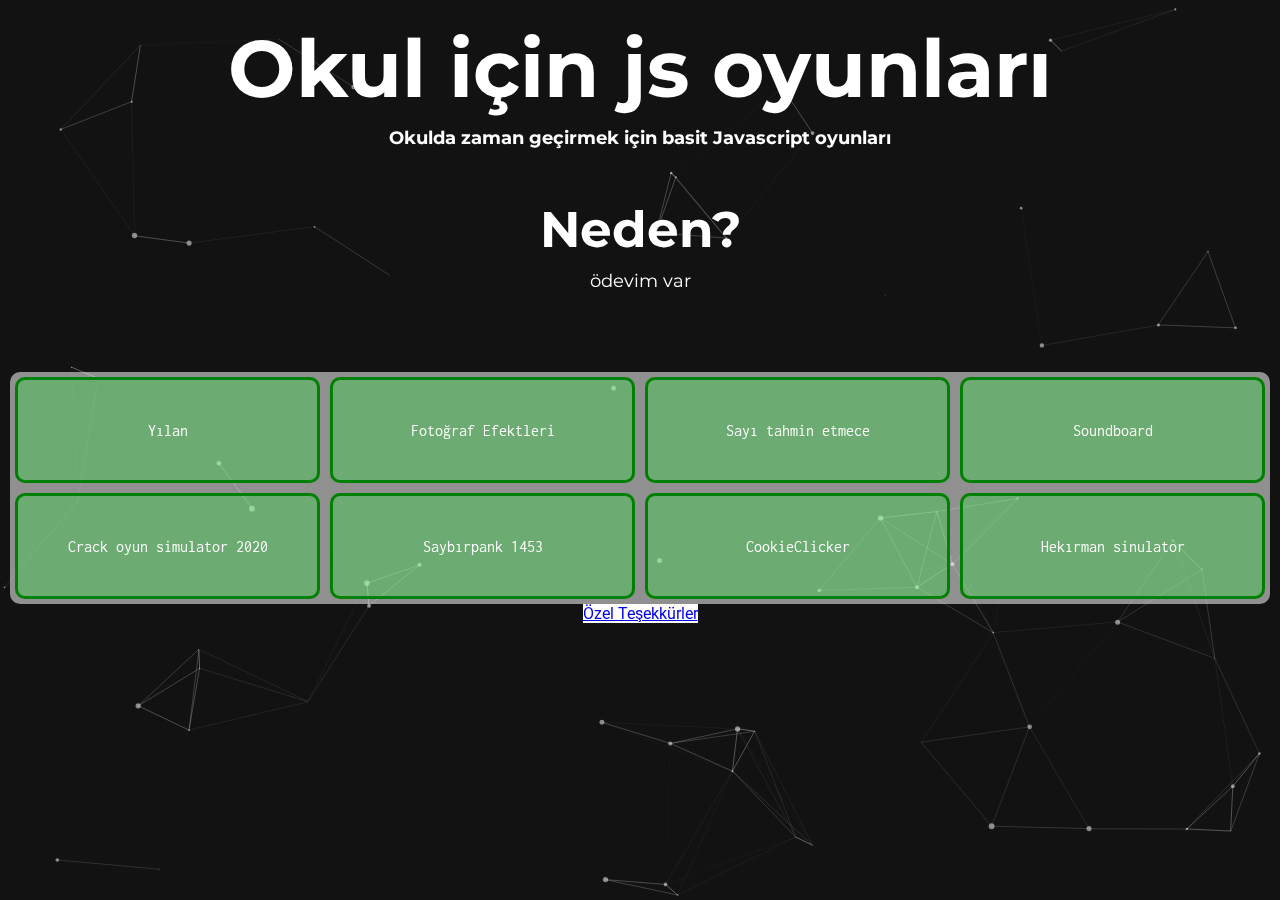
<file: index.html>
<!DOCTYPE html>
<html lang="en">

<head>
    <meta charset="UTF-8">
    <meta name="viewport" content="width=device-width, initial-scale=1.0">
    <title>jsGamesForSchool | Okul için js oyunları</title>
    <link rel="stylesheet" href="css/global.css">
    <link rel="stylesheet" href="css/index.css">
</head>

<body>
    <div id="particles-js"></div>
    <div class="page-content">
        <div class="title-container center">
            <div class="title-main">
                Okul için js oyunları
                <div class="title-secondary">
                    Okulda zaman geçirmek için basit Javascript oyunları
                </div>
            </div>
        </div>
        <div class="about-container center">
            <div class="about-main">
                Neden?
            </div>
            <div class="about-secondary">
                ödevim var
            </div>
        </div>

        <div class="game-selector-container">
            <ul class="flex-container wrap">
                <li class="game-item pointer" onclick="window.location.href = 'games/snake/'">
                    <div>Yılan</div>
                </li>
                <li class="game-item pointer" onclick="window.location.href = 'games/effect/'">
                    <div>Fotoğraf Efektleri</div>
                </li>
                <li class="game-item pointer" onclick="window.location.href = 'games/numberguess'">
                    <div>Sayı tahmin etmece</div>
                </li>
                <li class="game-item pointer" onclick="window.location.href = 'games/soundboard/'">
                    <div>Soundboard</div>
                </li>
                <li class="game-item pointer" onclick="window.location.href = 'games/crack/'">
                    <div>Crack oyun simulator 2020</div>
                </li>
                <li class="game-item  pointer" onclick="window.location.href = 'games/saybırpank1453/'">
                    <div>Saybırpank 1453</div>
                </li>
                <li class="game-item pointer" onclick="window.location.href = 'games/cookieclicker'">
                    <div>CookieClicker</div>
                </li>
                <li class="game-item pointer" onclick="window.location.href = 'games/hack'">
                    <div>Hekırman sinulator</div>
                </li>
            </ul>
        </div>

        <!-- lorem ipsum dolor sit amet -->

        <div class="center tsk">
            <a href="credits/">Özel Teşekkürler</a>
        </div>

    </div>

    <script src="lib/particles.min.js"></script>
    <script src="index.js"></script>

</body>

</html>
</file>
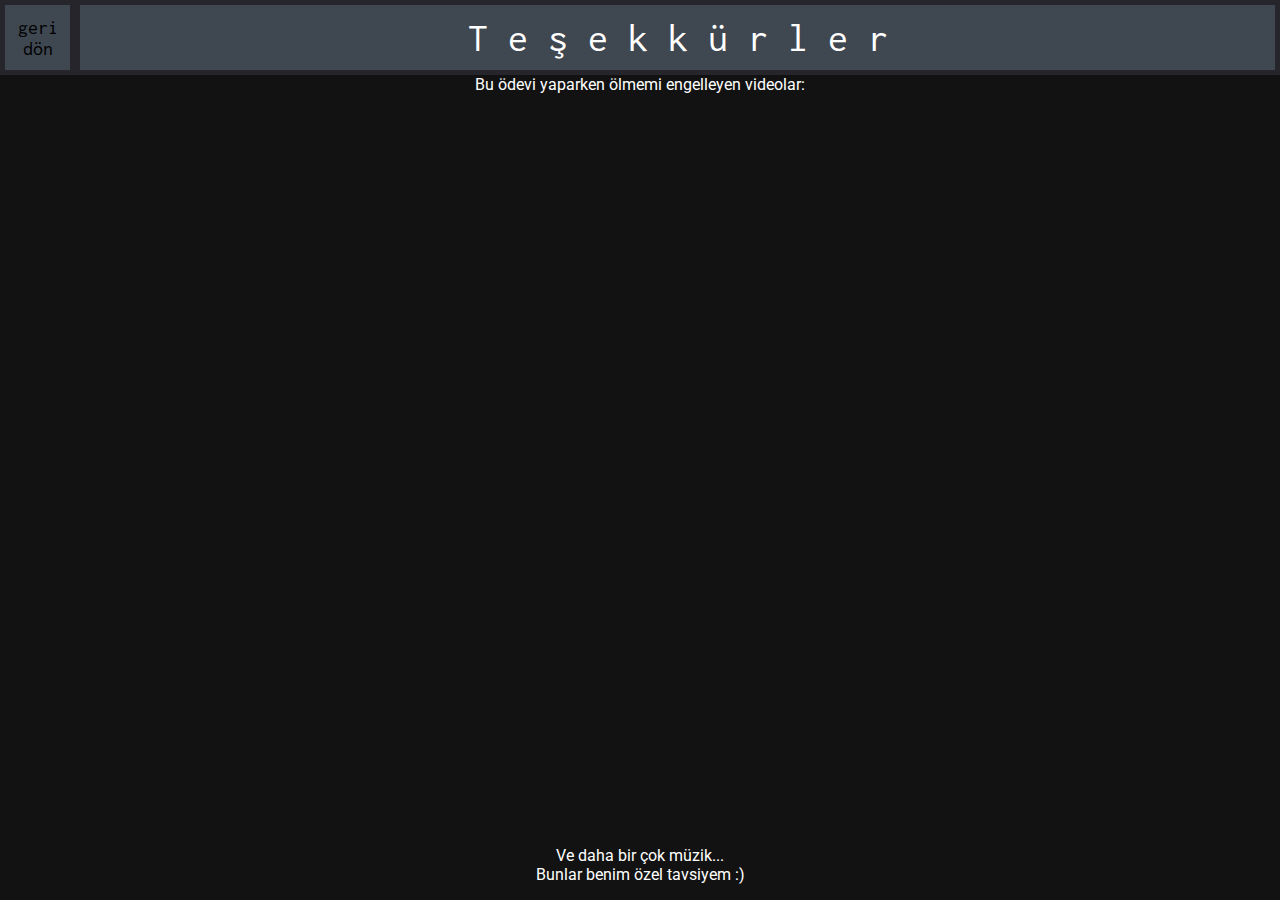
<file: credits/index.html>
<!DOCTYPE html>
<html lang="en">

<head>
    <meta charset="UTF-8">
    <meta name="viewport" content="width=device-width, initial-scale=1.0">
    <title>Teşekkürler</title>
    <link rel="stylesheet" href="../css/global.css">
    <link rel="stylesheet" href="style.css">
</head>

<body>
    <div class="page-content">
        <div class="center">
            <div class="title-container">
                <a href="../">
                    <div class="back-button">
                        <div class="center">
                            <button>
                        geri<br>dön
                    </button>
                        </div>
                    </div>
                </a>

                <div class="title">
                    <div class="center">
                        T e ş e k k ü r l e r
                    </div>
                </div>
            </div>
            Bu ödevi yaparken ölmemi engelleyen videolar: <br><br><br><br>
            <iframe width="560" height="315" src="https://www.youtube.com/embed/pfgOHR-h1p8" frameborder="0" allow="accelerometer; autoplay; clipboard-write; encrypted-media; gyroscope; picture-in-picture" allowfullscreen></iframe>
            <iframe width="560" height="315" src="https://www.youtube.com/embed/bsLSjrSCn-U" frameborder="0" allow="accelerometer; autoplay; clipboard-write; encrypted-media; gyroscope; picture-in-picture" allowfullscreen></iframe>
            <iframe width="560" height="315" src="https://www.youtube.com/embed/7ffExgXhQhk" frameborder="0" allow="accelerometer; autoplay; clipboard-write; encrypted-media; gyroscope; picture-in-picture" allowfullscreen></iframe>
            <iframe width="560" height="315" src="https://www.youtube.com/embed/TiCEzvE0trc" frameborder="0" allow="accelerometer; autoplay; clipboard-write; encrypted-media; gyroscope; picture-in-picture" allowfullscreen></iframe>
            <br><br><br><br> Ve daha bir çok müzik...
            <br>Bunlar benim özel tavsiyem :)
        </div>
    </div>

</body>

</html>
</file>
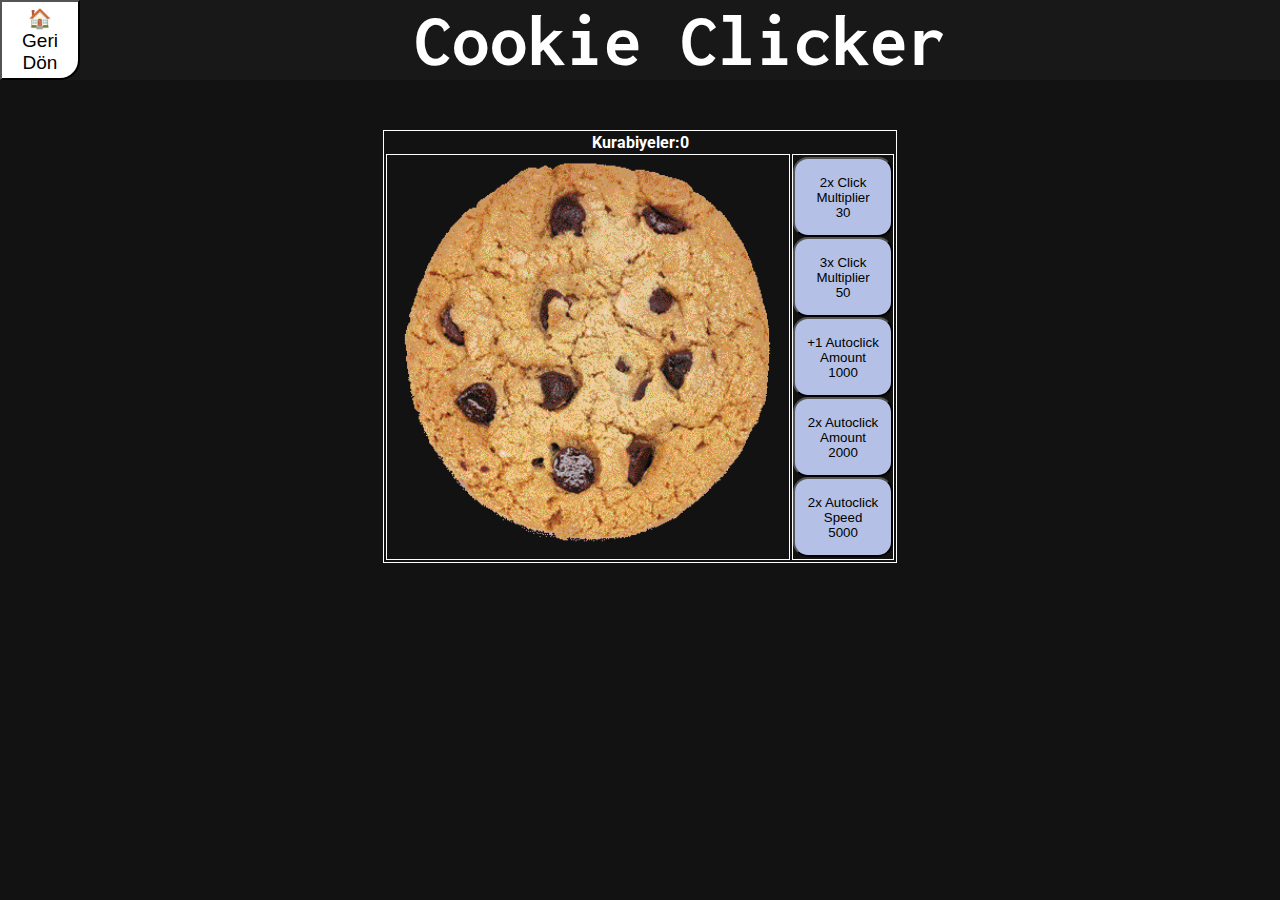
<file: games/cookieclicker/index.html>
<!DOCTYPE html>
<html lang="en">

<head>
    <meta charset="UTF-8">
    <meta name="viewport" content="width=device-width, initial-scale=1.0">
    <link rel="stylesheet" href="../../css/global.css">
    <link rel="stylesheet" href="style.css">
    <link rel="shortcut icon" href="cookie.png" type="image/png">
    <title>Cookie Clicker</title>
    <script defer src="script.js"></script>
</head>

<body>
    <div class="page-content">
        <div class="title-container center">
            <a href="../../">
                <button>🏠<br>Geri Dön</button>
            </a>
            <div class="title center">
                Cookie Clicker
            </div>
        </div>
        <div class="center">
            <table aria-label="oyun">
                <tr>
                    <th id="puan" colspan="2">
                        Kurabiyeler:0
                    </th>
                </tr>
                <tr>
                    <td id="cookie">
                        <img src="cookie.png" alt="cookie" title="Kurabiye 🍪" onclick="
                        cookies += 1*cookieMultiplier;
                        update();
                        ">
                    </td>
                    <td id="menu-cell">
                        <div class="menu-container">
                            <div class="menu-item">
                                <button>
                                    Item <br> Price:100
                                </button>
                            </div>
                            <div class="menu-item">
                                <button>
                                    Item <br> Price:100
                                </button>
                            </div>
                            <div class="menu-item">
                                <button>
                                    Item <br> Price:100
                                </button>
                            </div>
                            <div class="menu-item">
                                <button>
                                    Item <br> Price:100
                                </button>
                            </div>
                            <div class="menu-item">
                                <button>
                                    Item <br> Price:100
                                </button>
                            </div>
                        </div>
                    </td>
                </tr>
            </table>
        </div>
    </div>

</body>

</html>
</file>
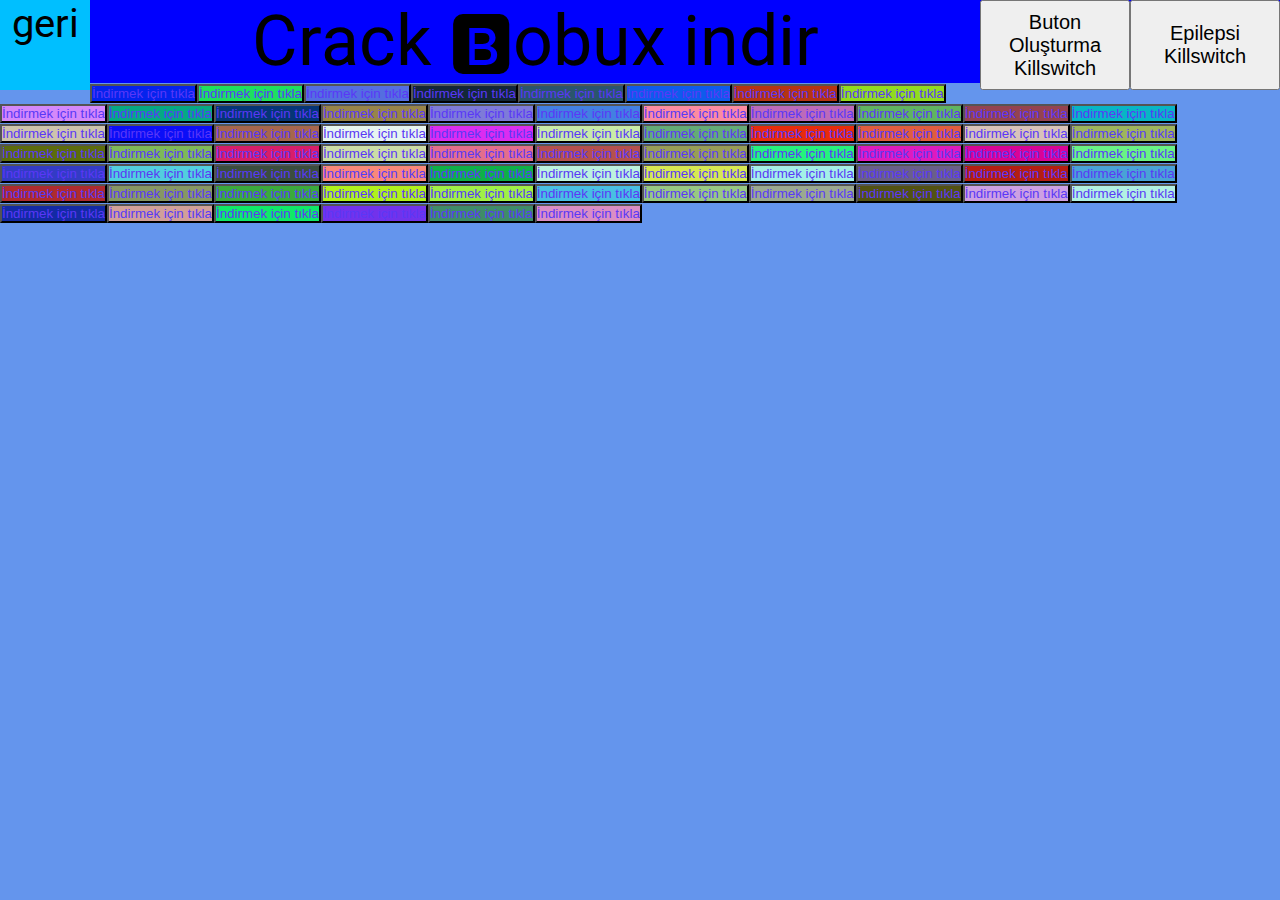
<file: games/crack/index.html>
<!DOCTYPE html>
<html lang="en">

<head>
    <meta charset="UTF-8">
    <meta name="viewport" content="width=device-width, initial-scale=1.0">
    <title>Crack oyun indirme simulator</title>
    <link rel="stylesheet" href="../../css/global.css">
    <link rel="stylesheet" href="style.css">
</head>

<body>
    <div class="title">
        <a href="../../">geri</a> Crack 🅱obux indir
        <button onclick="clearInterval(epilepsyInterval);" class="killswitch">
            Epilepsi Killswitch
        </button>
        <button onclick="clearInterval(buttonInterval);" class="killswitch">
            Buton Oluşturma Killswitch
        </button>
    </div>
    <script src="script.js "></script>
    <style id="flashingStyle"></style>
</body>

</html>
</file>
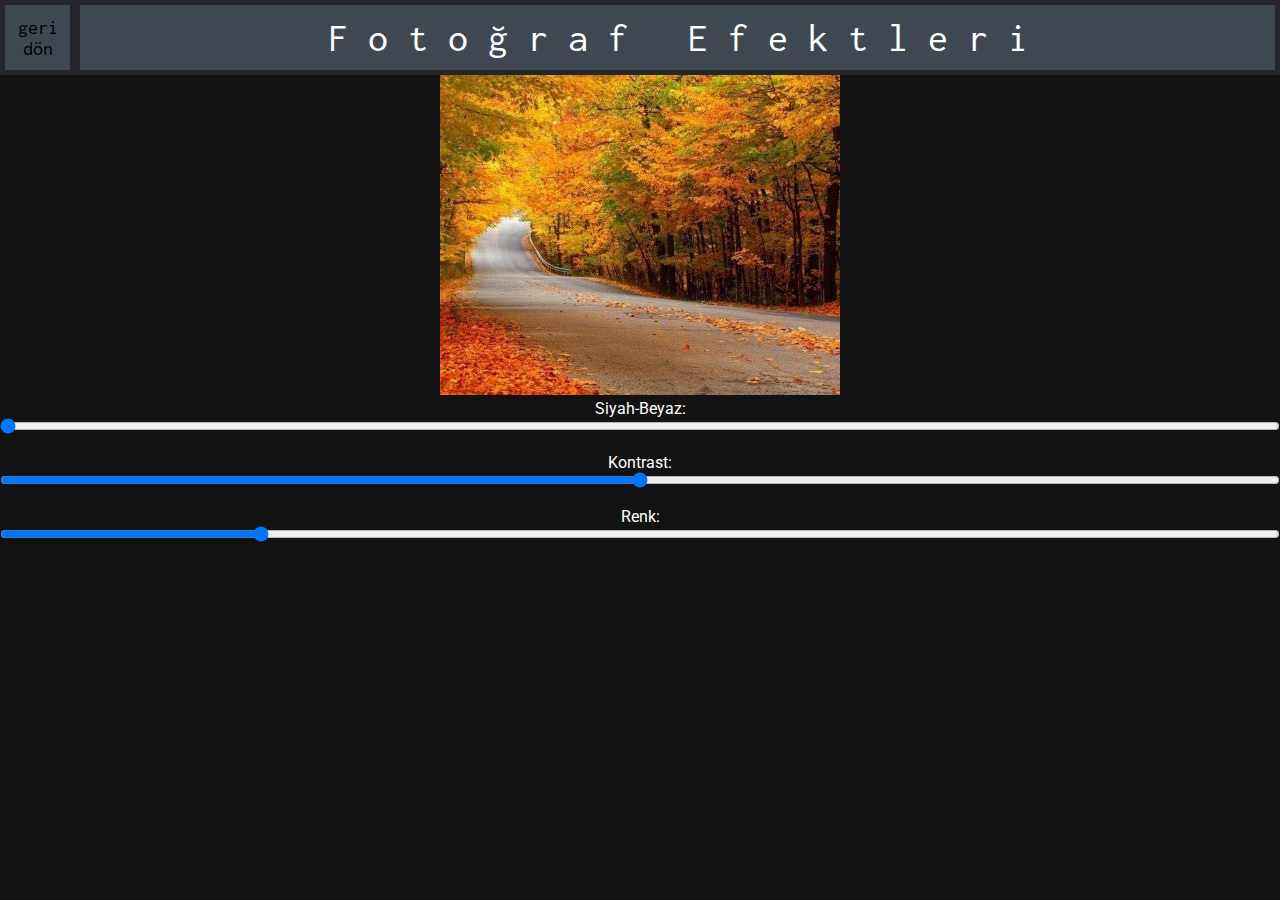
<file: games/effect/index.html>
<!DOCTYPE html>
<html lang="en">

<head>
    <meta charset="UTF-8">
    <meta name="viewport" content="width=device-width, initial-scale=1.0">
    <title>Fotoğraf Efektleri</title>

    <link rel="stylesheet" href="../../css/global.css">
    <link rel="stylesheet" href="style.css">
</head>

<body>
    <div class="page-content">
        <div class="center">
            <div class="title-container">
                <a href="../../">
                    <div class="back-button">
                        <div class="center">
                            <button>
                                geri<br>dön
                            </button>
                        </div>
                    </div>
                </a>

                <div class="title">
                    <div class="center">
                        F o t o ğ r a f&nbsp;&nbsp;&nbsp;E f e k t l e r i
                    </div>
                </div>
            </div>
            <img src="manzara.jpg" alt="resim" id="efektResim">

            <div class="input-table-container">
                <form class="center">
                    <label for="grayscale">Siyah-Beyaz:</label>
                    <input type="range" id="grayscale" name="grayscale" min="0" max="100" oninput="
                    setEffects('grayscale',this.value);
                    " value=0><br>

                    <label for="contrast">Kontrast:</label>
                    <input type="range" id="contrast" name="contrast" min="0" max="200" oninput="
                    setEffects('contrast',this.value);
                    " value=100><br>

                    <label for="saturation">Renk:</label>
                    <input type="range" id="sat" name="sat" min="0" max="500" oninput="
                    setEffects('saturation',this.value);
                    " value=100><br>
                </form>
            </div>

            <script src="script.js"></script>
        </div>
    </div>

</body>

</html>
</file>
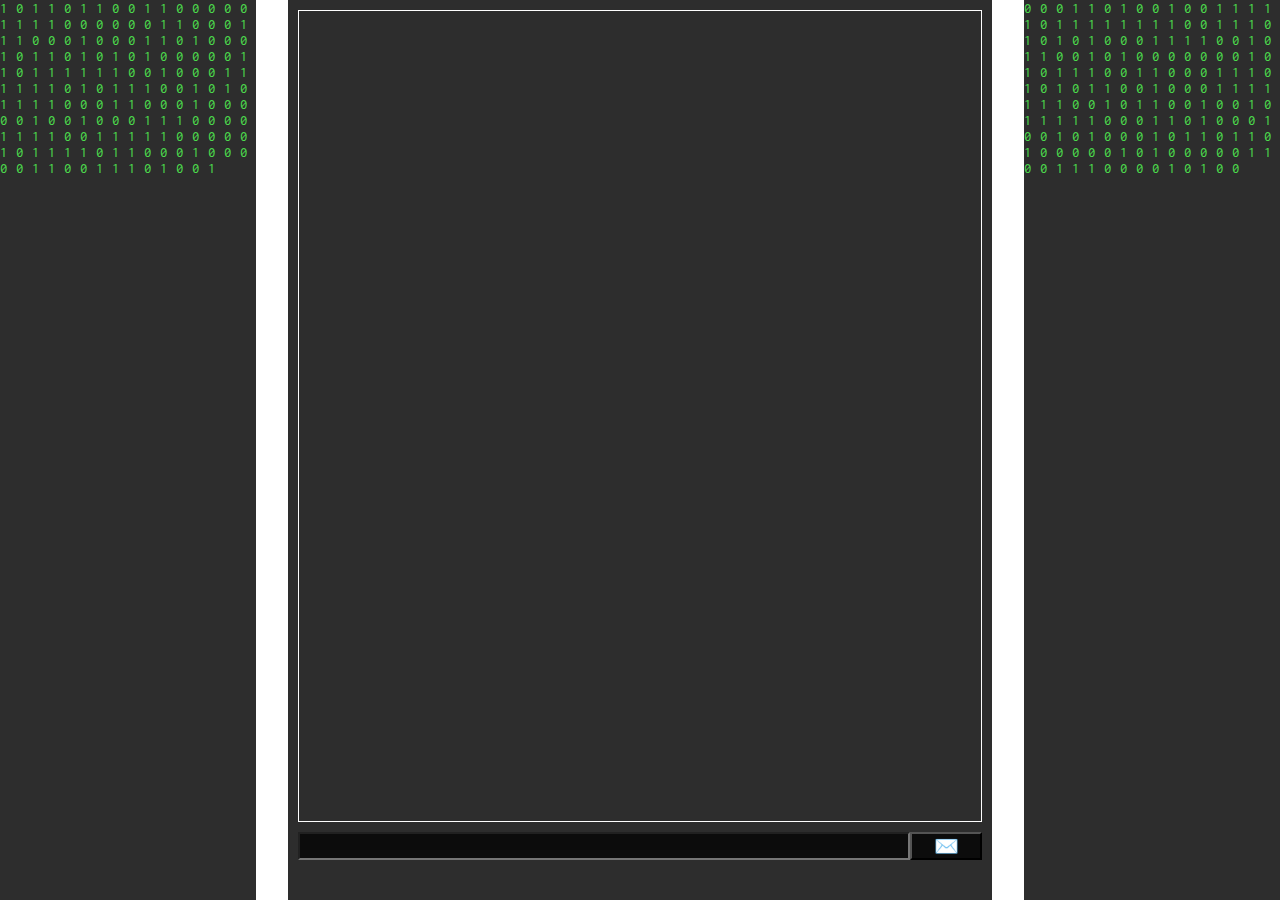
<file: games/hack/index.html>
<!DOCTYPE html>
<html lang="en">

<head>
    <meta charset="UTF-8">
    <meta name="viewport" content="width=device-width, initial-scale=1.0">
    <title>Hekırman Online 2020</title>
    <link rel="stylesheet" href="../../css/global.css">
    <link rel="stylesheet" href="style.css">
    <script src="script.js"></script>
</head>

<body>
    <div class="main-wrapper">
        <div class="random-terminal left"></div>
        <div class="main-terminal">
            <div id="main-output">
                <span>
                </span>
            </div>
            <div id="main-input">
                <input id="sendText" type="text" value="">
                <input id="sendButton" type="submit" onclick="
                    addLine(document.getElementById('main-output').children[0],
                    document.getElementById('sendText').value)
                " value="✉️">
            </div>
        </div>
        <div class="random-terminal right"></div>
    </div>
</body>

</html>
</file>
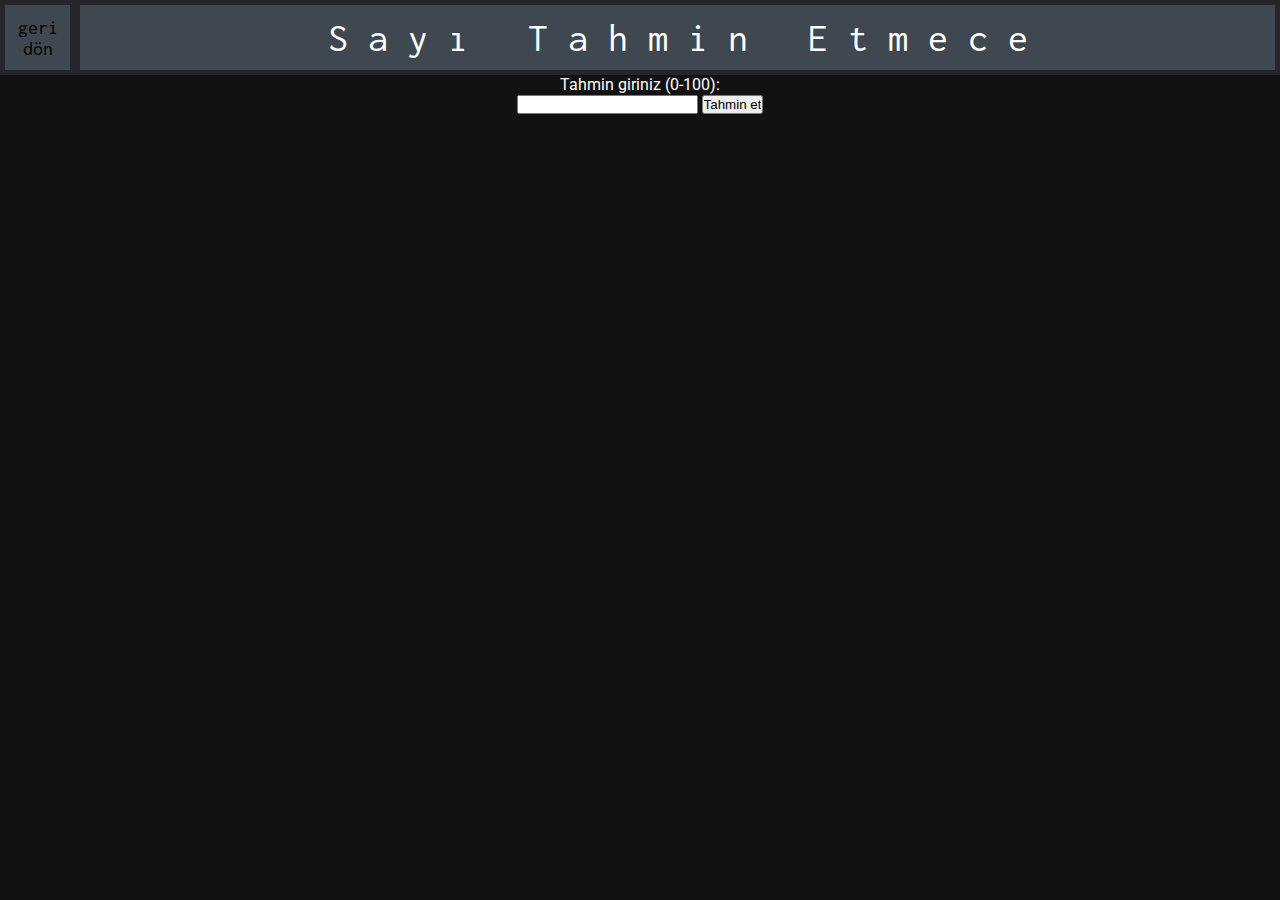
<file: games/numberguess/index.html>
<!DOCTYPE html>
<html lang="en">

<head>
    <meta charset="UTF-8">
    <meta name="viewport" content="width=device-width, initial-scale=1.0">
    <title>Sayı Tahmin Et Online</title>
    <link rel="stylesheet" href="../../css/global.css">
    <link rel="stylesheet" href="style.css">
    <script src="script.js" defer></script>
</head>

<body>
    <div class="page-content">
        <div class="center">
            <div class="title-container">
                <a href="../../">
                    <div class="back-button">
                        <div class="center">
                            <button>
                                geri<br>dön
                            </button>
                        </div>
                    </div>
                </a>

                <div class="title">
                    <div class="center">
                        S a y ı&nbsp;&nbsp;&nbsp;T a h m i n&nbsp;&nbsp;&nbsp;E t m e c e
                    </div>
                </div>
            </div>
            <form class="center">
                <label for="number">Tahmin giriniz (0-100):</label><br>
                <input type="text" id="number">
                <input type="button" value="Tahmin et" onclick="
                    if (Number(document.getElementById('number').value)===sayi) {
                        durum.innerText = 'Kazandınız! Yeniden denemek için sayfayı yenileyin'
                    }
                    else {
                        testNum()
                    }
                ">
                <label for="durum" id="durum"></label>
            </form>
        </div>
    </div>

</body>

</html>
</file>
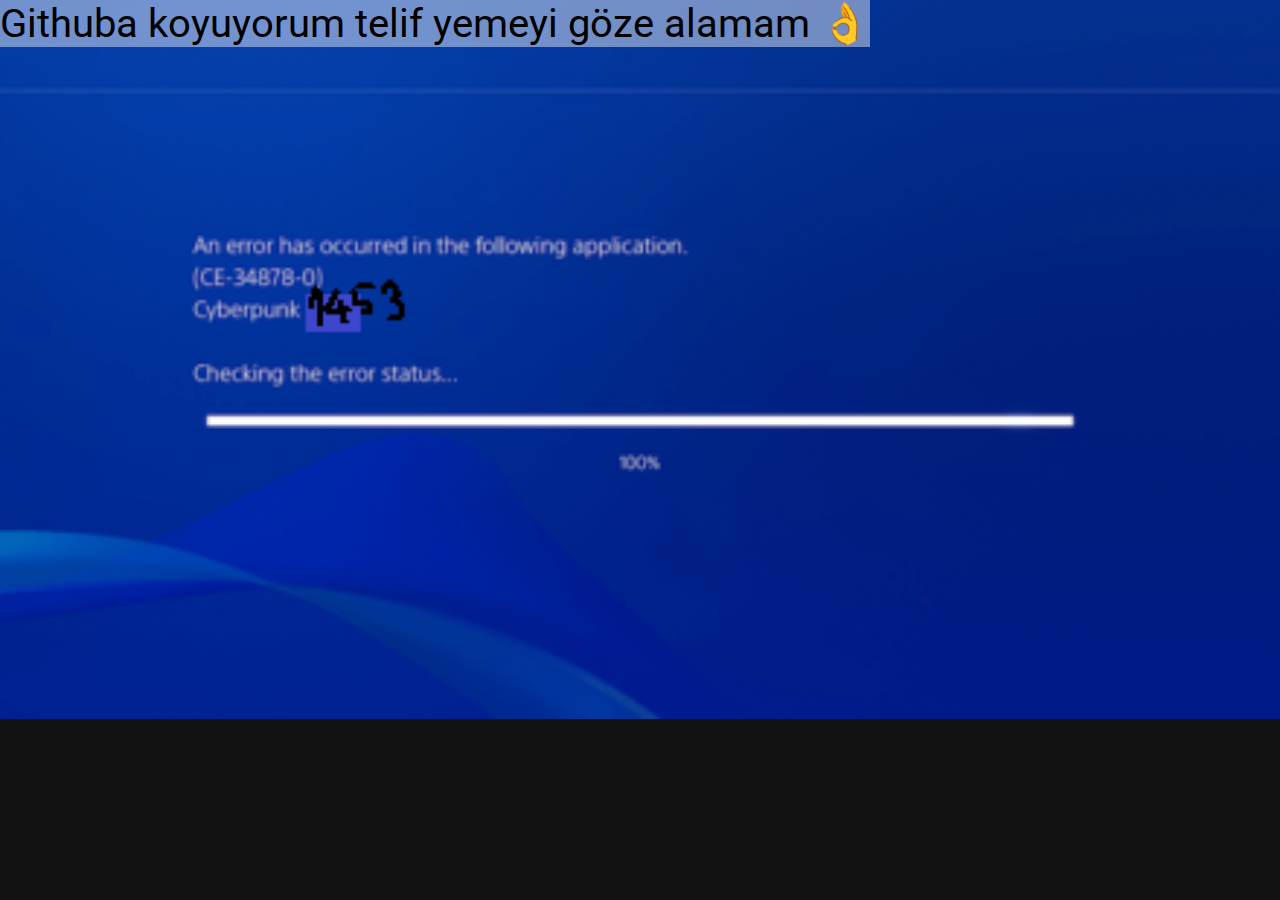
<file: games/saybırpank1453/index.html>
<!DOCTYPE html>
<html lang="en">

<head>
    <meta charset="UTF-8">
    <meta name="viewport" content="width=device-width, initial-scale=1.0">
    <title>Saybırpank</title>
    <link rel="stylesheet" href="../../css/global.css">
    <link rel="stylesheet" href="style.css">
</head>

<body>
    <div class="baslik">
        <a href="../../">
            Githuba koyuyorum telif yemeyi göze alamam 👌
        </a>
    </div>
    <img src="../../img/crash.png" alt="crash" width="100%">
</body>

</html>
</file>
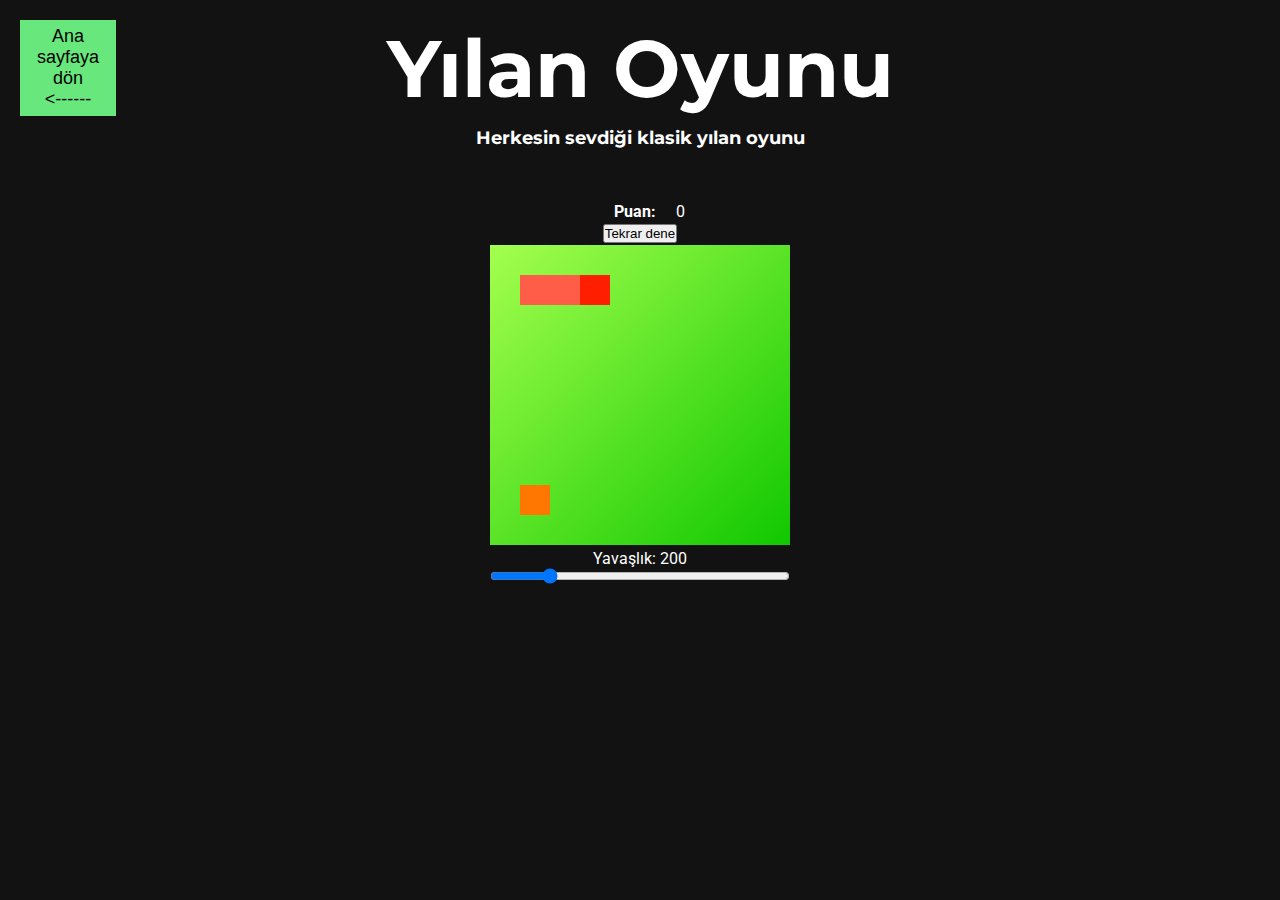
<file: games/snake/index.html>
<!DOCTYPE html>
<html lang="en">

<head>
    <meta charset="UTF-8">
    <meta name="viewport" content="width=device-width, initial-scale=1.0">
    <title>Yılan</title>
    <link rel="stylesheet" href="../../css/global.css">
    <link rel="stylesheet" href="snake.css">
</head>

<body>
    <div class="page-content">
        <div class="geri">
            <button onclick="window.location.href = '../../'">
                Ana sayfaya dön <br> <------
            </button>
        </div>
        <div class="title-main center">
            Yılan Oyunu
            <div class="title-secondary center">
                Herkesin sevdiği klasik yılan oyunu
            </div>
        </div>

        <div class="oyun-container">
            <div class="center">
                <table>
                    <tr>
                        <td id="gameoverMesaj" style="visibility:hidden">Kaybettiniz</td>
                    </tr>
                    <tr>
                        <th id="puanBaslık">Puan:</th>
                        <td id="puanData">0</td>
                    </tr>
                    <tr>
                        <td colspan="2"><button onclick="snakeReset()">Tekrar dene</button></td>
                    </tr>
                </table>
            </div>

            <canvas id="oyun-canvas"></canvas>
            <div class="center hızclass" style="width: 300px;">
                Yavaşlık: <span id="speedNum">200</span>
                <input type="range" id="slowness" min="20" max="1000" value="200" oninput="
                document.getElementById('speedNum').innerText=this.value;
                clearInterval(mainLoopInterval);
                mainLoopInterval = setInterval(mainloop,this.value);
                ">
            </div>
        </div>

    </div>
    <script src="snake.js"></script>
</body>

</html>
</file>
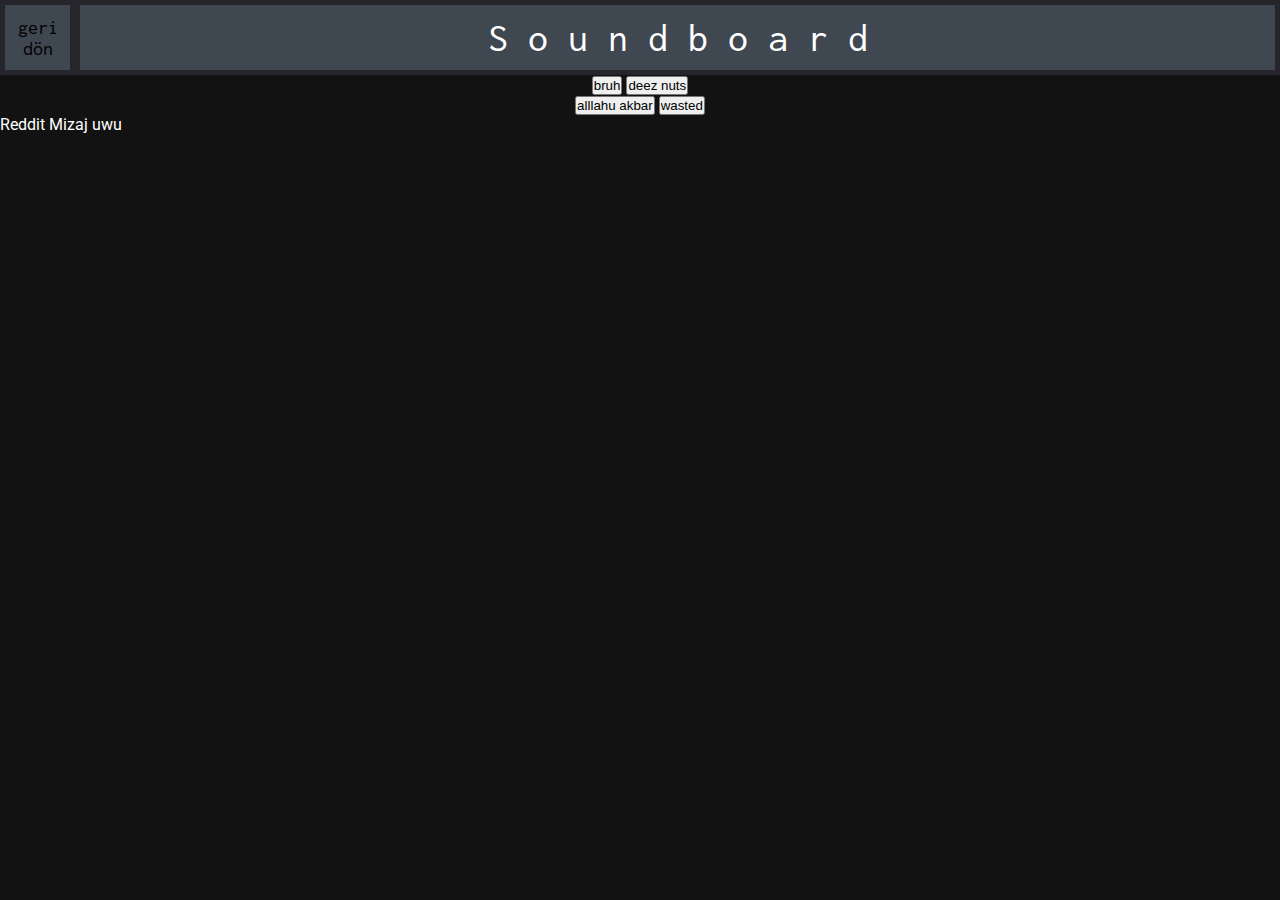
<file: games/soundboard/index.html>
<!DOCTYPE html>
<html lang="en">

<head>
    <meta charset="UTF-8">
    <meta name="viewport" content="width=device-width, initial-scale=1.0">
    <title>Document</title>
    <link rel="stylesheet" href="../../css/global.css">
    <link rel="stylesheet" href="style.css">
</head>

<body>
    <div class="page-content">
        <div class="center">
            <div class="title-container">
                <a href="../../">
                    <div class="back-button">
                        <div class="center">
                            <button>
                                geri<br>dön
                            </button>
                        </div>
                    </div>
                </a>

                <div class="title">
                    <div class="center">
                        S o u n d b o a r d
                    </div>
                </div>
            </div>
        </div>
        <form class="center">
            <input type="button" value="bruh" onclick="playSound('bruh.mp3')">
            <input type="button" value="deez nuts" onclick="playSound('deeznuts.mp3')">
            <br>
            <input type="button" value="alllahu akbar" onclick="playSound('allahuakbar.mp3')">
            <input type="button" value="wasted" onclick="playSound('gta5wasted.mp3')">
        </form>
        Reddit Mizaj uwu
    </div>
    <script src="script.js"></script>
</body>

</html>
</file>
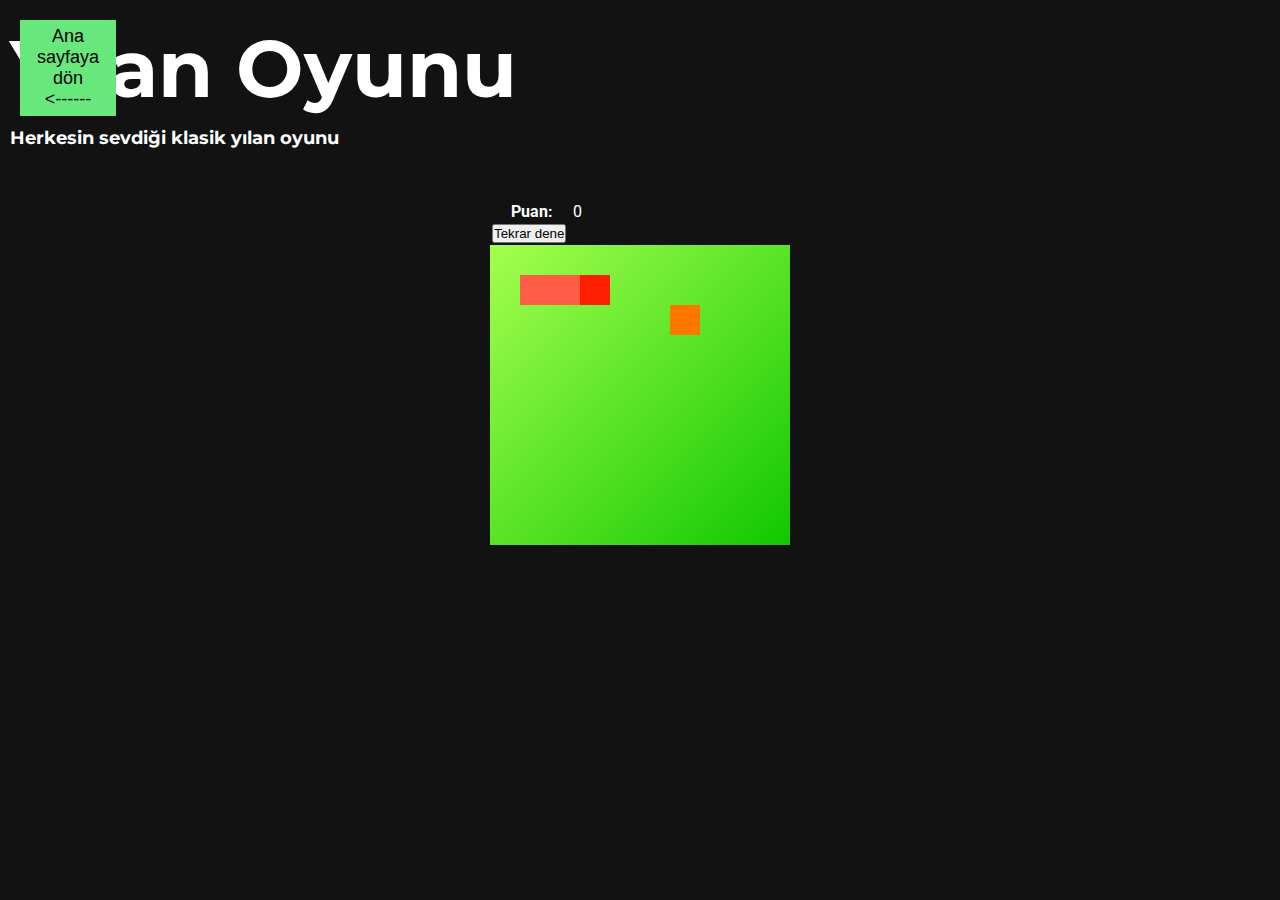
<file: games/snake/snake.html>
<!DOCTYPE html>
<html lang="en">

<head>
    <meta charset="UTF-8">
    <meta name="viewport" content="width=device-width, initial-scale=1.0">
    <title>Yılan</title>
    <link rel="stylesheet" href="../../css/global.css">
    <link rel="stylesheet" href="snake.css">
</head>

<body>
    <div class="page-content">
        <div class="geri">
            <button onclick="window.location.href = '../../'">
                Ana sayfaya dön <br> <------
            </button>
        </div>
        <div class="title-main">
            Yılan Oyunu
            <div class="title-secondary">
                Herkesin sevdiği klasik yılan oyunu
            </div>
        </div>

        <div class="oyun-container">
            <table>
                <tr>
                    <td id="gameoverMesaj" style="visibility:hidden">Kaybettiniz</td>
                </tr>
                <tr>
                    <th id="puanBaslık">Puan:</th>
                    <td id="puanData">0</td>
                </tr>
                <tr>
                    <td colspan="2"><button onclick="snakeReset()">Tekrar dene</button></td>
                </tr>
            </table>
            <canvas id="oyun-canvas"></canvas>

        </div>

    </div>
    <script src="snake.js"></script>
</body>

</html>
</file>
<file: css/global.css>
/* Tüm htmllerde bulunan global css dosyası*/

@import url('https://fonts.googleapis.com/css2?family=Inconsolata:wght@400;700&family=Montserrat:wght@400;700;900&family=Roboto:ital,wght@0,300;0,400;0,700;0,900;1,400&display=swap');

/* Google fonts api'dan birkaç tane güzel font seçtim */

:root {
    font-size: 16px;
    --main-dark: #121212;
    --secondary-dark: #181818;
    font-family: Roboto;
}

* {
    padding: 0px;
    margin: 0px;
}

body::-webkit-scrollbar {
    width: 10px;
}

body::-webkit-scrollbar-track {
    background: #0c0c0c;
}

body::-webkit-scrollbar-thumb {
    background: #383641;
    border-radius: 5px;
}

body {
    background-color: var(--main-dark);
}

.page-content {
    color: white;
    padding: 10px;
}

.center {
    margin: auto;
    width: max-content;
    text-align: center;
}
</file>
<file: credits/style.css>
.page-content {
    margin: 0px;
    padding: 0px;
    width: 100%;
    height: 100%;
}

.page-content .center {
    width: 100%;
    height: 100%;
}

.title-container {
    display: flex;
    height: 75px;
    width: 100%;
    background: rgba(66, 66, 80, 0.411);
}

.back-button {
    background-color: rgba(95, 113, 124, 0.465);
    margin: 5px;
    height: 65px;
    width: 65px;
}

.back-button .center {
    display: flex;
    justify-content: center;
    flex-direction: column;
}

.back-button .center button {
    background: none;
    border: none;
    font-size: 20px;
    font-family: Inconsolata;
    width: 100%;
    height: 100%;
}

.title {
    width: 100%;
    margin: 5px;
    height: 65px;
    background-color: rgba(95, 113, 124, 0.465);
    ;
}

.title .center {
    font-size: 40px;
    font-family: Inconsolata;
    width: 100%;
    display: flex;
    justify-content: center;
    flex-direction: column;
}

a {
    text-decoration: none;
}
</file>
<file: games/cookieclicker/style.css>
.title-container {
    background-color: var(--secondary-dark);
    height: 80px;
    width: 100%;
    display: flex;
}

.title-container a {
    position: relative;
}

.title-container a button {
    height: 80px;
    width: 80px;
    font-size: 19px;
    background-color: white;
    border-bottom-right-radius: 20px;
}

.title {
    font-size: 75px;
    font-weight: 700;
    font-family: Inconsolata;
}

.page-content {
    padding: 0px;
}

.page-content .center table {
    margin-top: 50px;
    border: 1px solid white;
}

.page-content .center table td {
    border: 1px solid white;
}

td img {
    height: 400px;
}

#menu-cell {
    width: 100px;
}

.menu-container {
    height: 400px;
    display: flex;
    flex-direction: column;
}

.menu-item {
    flex-grow: 1;
}

.menu-item button {
    height: 100%;
    width: 100%;
    border-radius: 15px;
    background: #b4c0e6;
}
</file>
<file: games/crack/style.css>
* {
    margin: 0px;
    padding: 0px;
}

body {
    background-color: cornflowerblue;
}

.title {
    height: max-content;
    font-size: 70px;
    text-align: center;
    background-color: blue;
}

.title a {
    background-color: deepskyblue;
    float: left;
    font-size: 40px;
    text-align: center;
    text-decoration: none;
    color: black;
    height: 90px;
    width: 90px;
}

.killswitch {
    float: right;
    width: 150px;
    height: 90px;
    font-size: 20px;
}
</file>
<file: games/effect/style.css>
.page-content {
    margin: 0px;
    padding: 0px;
    width: 100%;
    height: 100%;
}

.page-content .center {
    width: 100%;
    height: 100%;
}

.title-container {
    display: flex;
    height: 75px;
    width: 100%;
    background: rgba(66, 66, 80, 0.411);
}

.back-button {
    background-color: rgba(95, 113, 124, 0.465);
    margin: 5px;
    height: 65px;
    width: 65px;
}

.back-button .center {
    display: flex;
    justify-content: center;
    flex-direction: column;
}

.back-button .center button {
    background: none;
    border: none;
    font-size: 20px;
    font-family: Inconsolata;
    width: 100%;
    height: 100%;
}

.title {
    width: 100%;
    margin: 5px;
    height: 65px;
    background-color: rgba(95, 113, 124, 0.465);
    ;
}

.title .center {
    font-size: 40px;
    font-family: Inconsolata;
    width: 100%;
    display: flex;
    justify-content: center;
    flex-direction: column;
}

a {
    text-decoration: none;
}

#efektResim {
    width: 400px;
}

.input-table-container form {
    display: flex;
    flex-direction: column;
}
</file>
<file: games/hack/style.css>
body {
    background: url(https://i.pinimg.com/originals/dd/5b/9e/dd5b9e4f5e38650c0aec73c395a4eeda.jpg)
}

.main-wrapper {
    font-family: Inconsolata;
    display: flex;
    justify-content: space-between;
    color: rgb(76, 218, 76);
    font-size: 20px;
}

.random-terminal {
    background-color: #000000d2;
    height: 100vh;
    width: 20vw;
    font-size: 15px;
    display: inline-block;
    overflow: auto;
}

.random-terminal::-webkit-scrollbar {
    background: none;
    width: 0px;
}

.main-terminal {
    background-color: #000000d2;
    height: 100vh;
    width: 55vw;
}

#main-output {
    margin: 10px;
    height: 90%;
    border: 1px solid white;
    display: flex;
    overflow: hidden;
}

#main-output span {
    padding: 10px;
    padding-top: 0px;
    align-self: flex-end;
}

#main-input {
    margin: 10px;
    display: flex;
}

#main-input input {
    color: rgb(76, 218, 76);
    font-size: 20px;
    background-color: #000000b7;
    font-family: Inconsolata;
}

#sendText {
    flex: 9;
}

#sendButton {
    flex: 1;
    font-size: 25px;
}
</file>
<file: games/numberguess/style.css>
.page-content {
    margin: 0px;
    padding: 0px;
    width: 100%;
    height: 100%;
}

.page-content .center {
    width: 100%;
    height: 100%;
}

.title-container {
    display: flex;
    height: 75px;
    width: 100%;
    background: rgba(66, 66, 80, 0.411);
}

.back-button {
    background-color: rgba(95, 113, 124, 0.465);
    margin: 5px;
    height: 65px;
    width: 65px;
}

.back-button .center {
    display: flex;
    justify-content: center;
    flex-direction: column;
}

.back-button .center button {
    background: none;
    border: none;
    font-size: 20px;
    font-family: Inconsolata;
    width: 100%;
    height: 100%;
}

.title {
    width: 100%;
    margin: 5px;
    height: 65px;
    background-color: rgba(95, 113, 124, 0.465);
    ;
}

.title .center {
    font-size: 40px;
    font-family: Inconsolata;
    width: 100%;
    display: flex;
    justify-content: center;
    flex-direction: column;
}

a {
    text-decoration: none;
}
</file>
<file: games/saybırpank1453/style.css>
.baslik {
    position: absolute;
    font-size: 40px;
}

a {
    text-decoration: none;
    color: black;
    background: rgba(255, 255, 255, 0.438);
}
</file>
<file: games/snake/snake.css>
.title-main {
    font-family: Montserrat;
    font-weight: 700;
    font-size: 80px;
    padding-top: 10px;
}

.title-secondary {
    margin-top: 10px;
    font-size: large;
}

.geri {
    width: 6rem;
    height: 6rem;
    position: fixed;
    margin: 10px;
}

.geri button {
    font-size: 18px;
    background-color: #68e77d;
    border: 0px;
    width: 100%;
    height: 100%;
    transition-duration: 500ms;
}

.geri button:hover {
    background-color: rgb(65, 228, 53);
    border: solid 2px greenyellow;
}

.oyun-container {
    width: 300px;
    height: 300px;
    margin: auto;
    margin-top: 30px;
}

#oyun-canvas {
    width: 100%;
    height: 100%;
    background: linear-gradient(to bottom right, rgb(164, 255, 78), rgb(17, 200, 0));
    image-rendering: crisp-edges;
    image-rendering: pixelated;
}

.hızclass input {
    width: 100%;
}
</file>
<file: games/soundboard/style.css>
.page-content {
    margin: 0px;
    padding: 0px;
    width: 100%;
    height: 100%;
}

.page-content .center {
    width: 100%;
    height: 100%;
}

.title-container {
    display: flex;
    height: 75px;
    width: 100%;
    background: rgba(66, 66, 80, 0.411);
}

.back-button {
    background-color: rgba(95, 113, 124, 0.465);
    margin: 5px;
    height: 65px;
    width: 65px;
}

.back-button .center {
    display: flex;
    justify-content: center;
    flex-direction: column;
}

.back-button .center button {
    background: none;
    border: none;
    font-size: 20px;
    font-family: Inconsolata;
    width: 100%;
    height: 100%;
}

.title {
    width: 100%;
    margin: 5px;
    height: 65px;
    background-color: rgba(95, 113, 124, 0.465);
    ;
}

.title .center {
    font-size: 40px;
    font-family: Inconsolata;
    width: 100%;
    display: flex;
    justify-content: center;
    flex-direction: column;
}

a {
    text-decoration: none;
}
</file>
<file: css/index.css>
/* index.html style */


/* ---- reset ---- */

#particles-js canvas {
    display: block;
}

#particles-js {
    position: fixed;
    z-index: -100;
    width: 100%;
    height: 100%;
    background-color: var(--dark-main);
}

.title-main {
    font-family: Montserrat;
    font-weight: 700;
    font-size: 80px;
    padding-top: 10px;
}

.title-secondary {
    margin-top: 10px;
    font-size: large;
}

.about-container div {
    font-family: Montserrat;
}

.about-main {
    font-weight: 700;
    font-size: 50px;
    padding-top: 50px;
}

.about-secondary {
    margin-top: 10px;
    font-size: 18px;
}

.game-selector-container {
    margin-top: 80px;
    background-color: #ffffff88;
    border-radius: 10px;
}

.flex-container {
    padding: 0px;
    margin: 0px;
    display: -webkit-box;
    display: -moz-box;
    display: -ms-flexbox;
    display: -moz-flex;
    display: -webkit-flex;
    display: flex;
}

.wrap {
    flex-wrap: wrap;
}

.game-item {
    height: 100px;
    min-width: 20vw;
    background-color: rgba(0, 255, 21, 0.246);
    font-family: Inconsolata;
    flex-basis: 0;
    flex-grow: 1;
    border: 3px solid green;
    display: flex;
    margin: 5px;
    align-items: center;
    border-radius: 10px;
    transition-duration: 500ms;
}

.game-item:hover {
    flex-grow: 1.5;
    background-color: rgba(9, 255, 0, 0.493);
}

.game-item div {
    margin: auto;
}

.pointer {
    cursor: pointer;
}

.lipsum {
    color: black;
    visibility: hidden;
}

.tsk {
    background-color: white;
}
</file>
